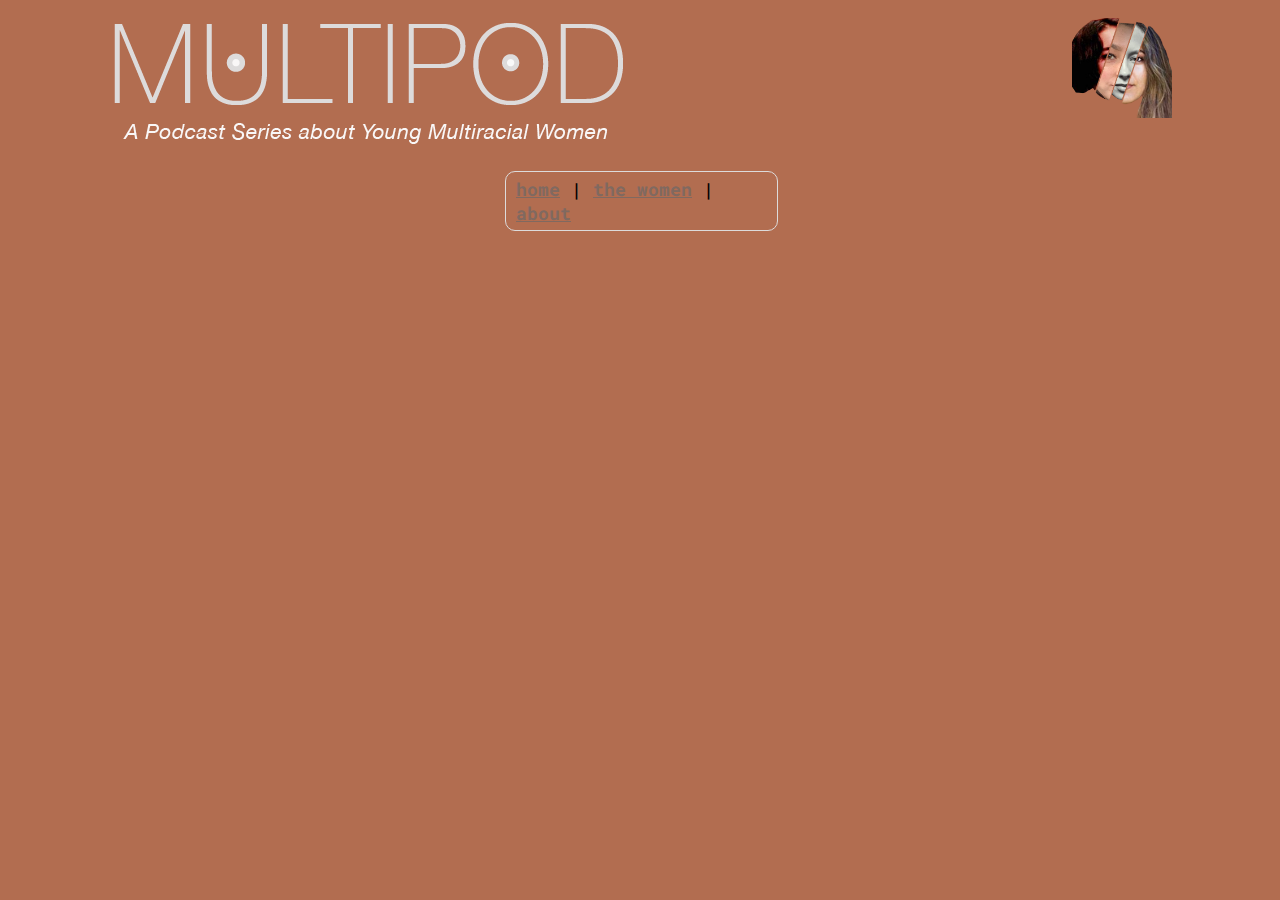
<file: index.html>
<!DOCTYPE html>
<html>
<head>
	<title>MultiPod</title>
	<meta charset="utf-8">
	<link rel="stylesheet" type="text/css" href="pod.css">
	<meta name="viewport" content="width=device-width, initial-scale=1.0">
	<link href="https://fonts.googleapis.com/css?family=Roboto+Mono" rel="stylesheet">
	<link rel="shortcut icon" type="image/png" href="images/monster.png">
</head>
<body>
	<img src="images/MultiPod.png" class="top">
	<img src="images/monster.png" alt="Amayi, Ivy, Stephanie, Sahara" class="monster">
	<div class="everything">
		<h3 id="menu"><a href="index.html">home</a> | <a href="thepod.html">the women</a> | <a href="about.html">about</a></h3>
		<iframe width="100%" height="600" scrolling="no" frameborder="no" allow="autoplay" src="https://w.soundcloud.com/player/?url=https%3A//api.soundcloud.com/tracks/616813896%3Fsecret_token%3Ds-eaWP0&color=%23f5f5ee&auto_play=false&hide_related=false&show_comments=true&show_user=true&show_reposts=false&show_teaser=true&visual=true"></iframe>
	</div>
</body>
</html>
</file>
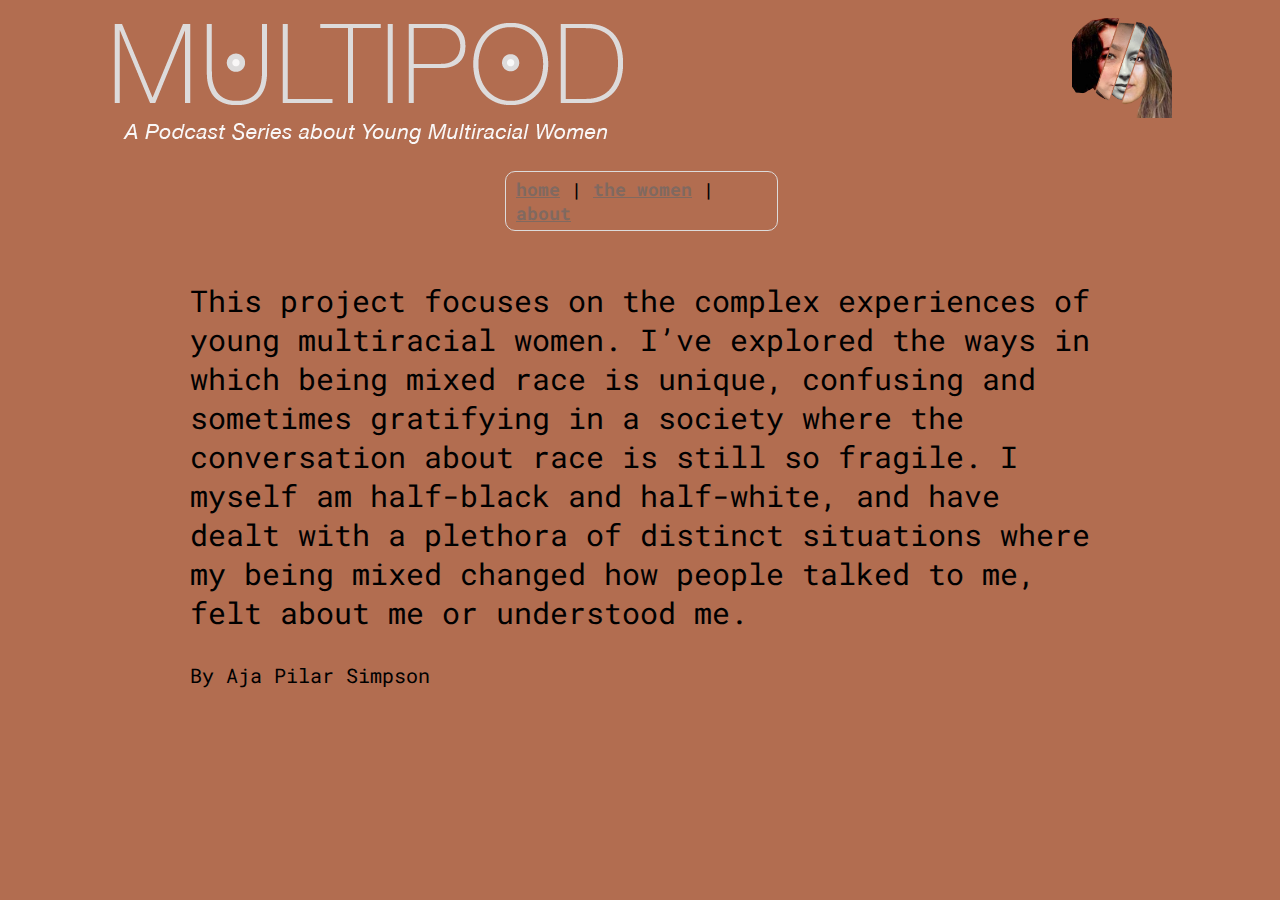
<file: about.html>
<!DOCTYPE html>
<html>
<head>
	<title>MultiPod</title>
	<meta charset="utf-8">
	<link rel="stylesheet" type="text/css" href="pod.css">
	<meta name="viewport" content="width=device-width, initial-scale=1.0">
	<link href="https://fonts.googleapis.com/css?family=Roboto+Mono" rel="stylesheet">
	<link rel="shortcut icon" type="image/png" href="images/monster.png">
</head>
<body>
	<img src="images/MultiPod.png" class="top">
	<img src="images/monster.png" alt="Amayi, Ivy, Stephanie, Sahara" class="monster">
	<div class="everything">
		<h3 id="menu"><a href="index.html">home</a> | <a href="thepod.html">the women</a> | <a href="about.html">about</a></h3>
		<p class="intro">This project focuses on the complex experiences of young multiracial women. I’ve explored the ways in which being mixed race is unique, confusing and sometimes gratifying in a society where the conversation about race is still so fragile. I myself am half-black and half-white, and have dealt with a plethora of distinct situations where my being mixed changed how people talked to me, felt about me or understood me.</p>
		<p>By Aja Pilar Simpson</p>
	</div>
	

</body>
</html>
</file>
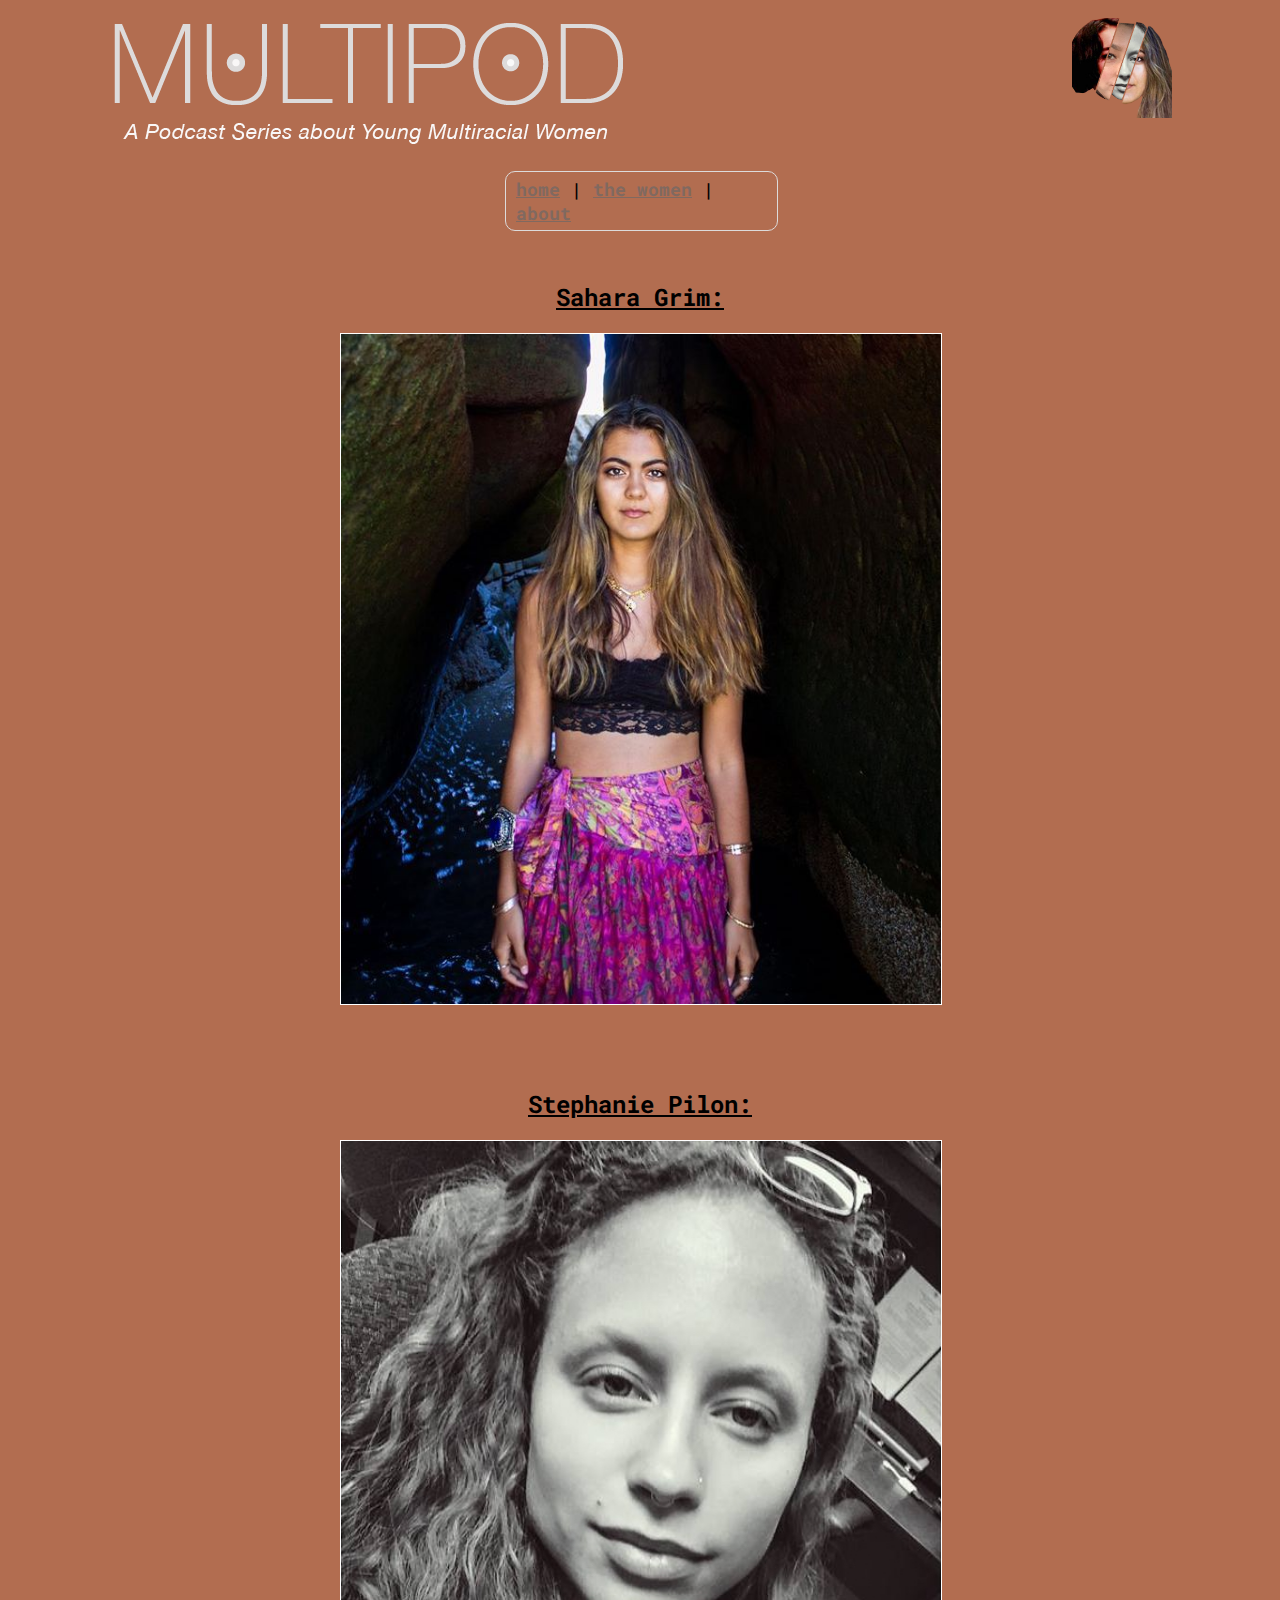
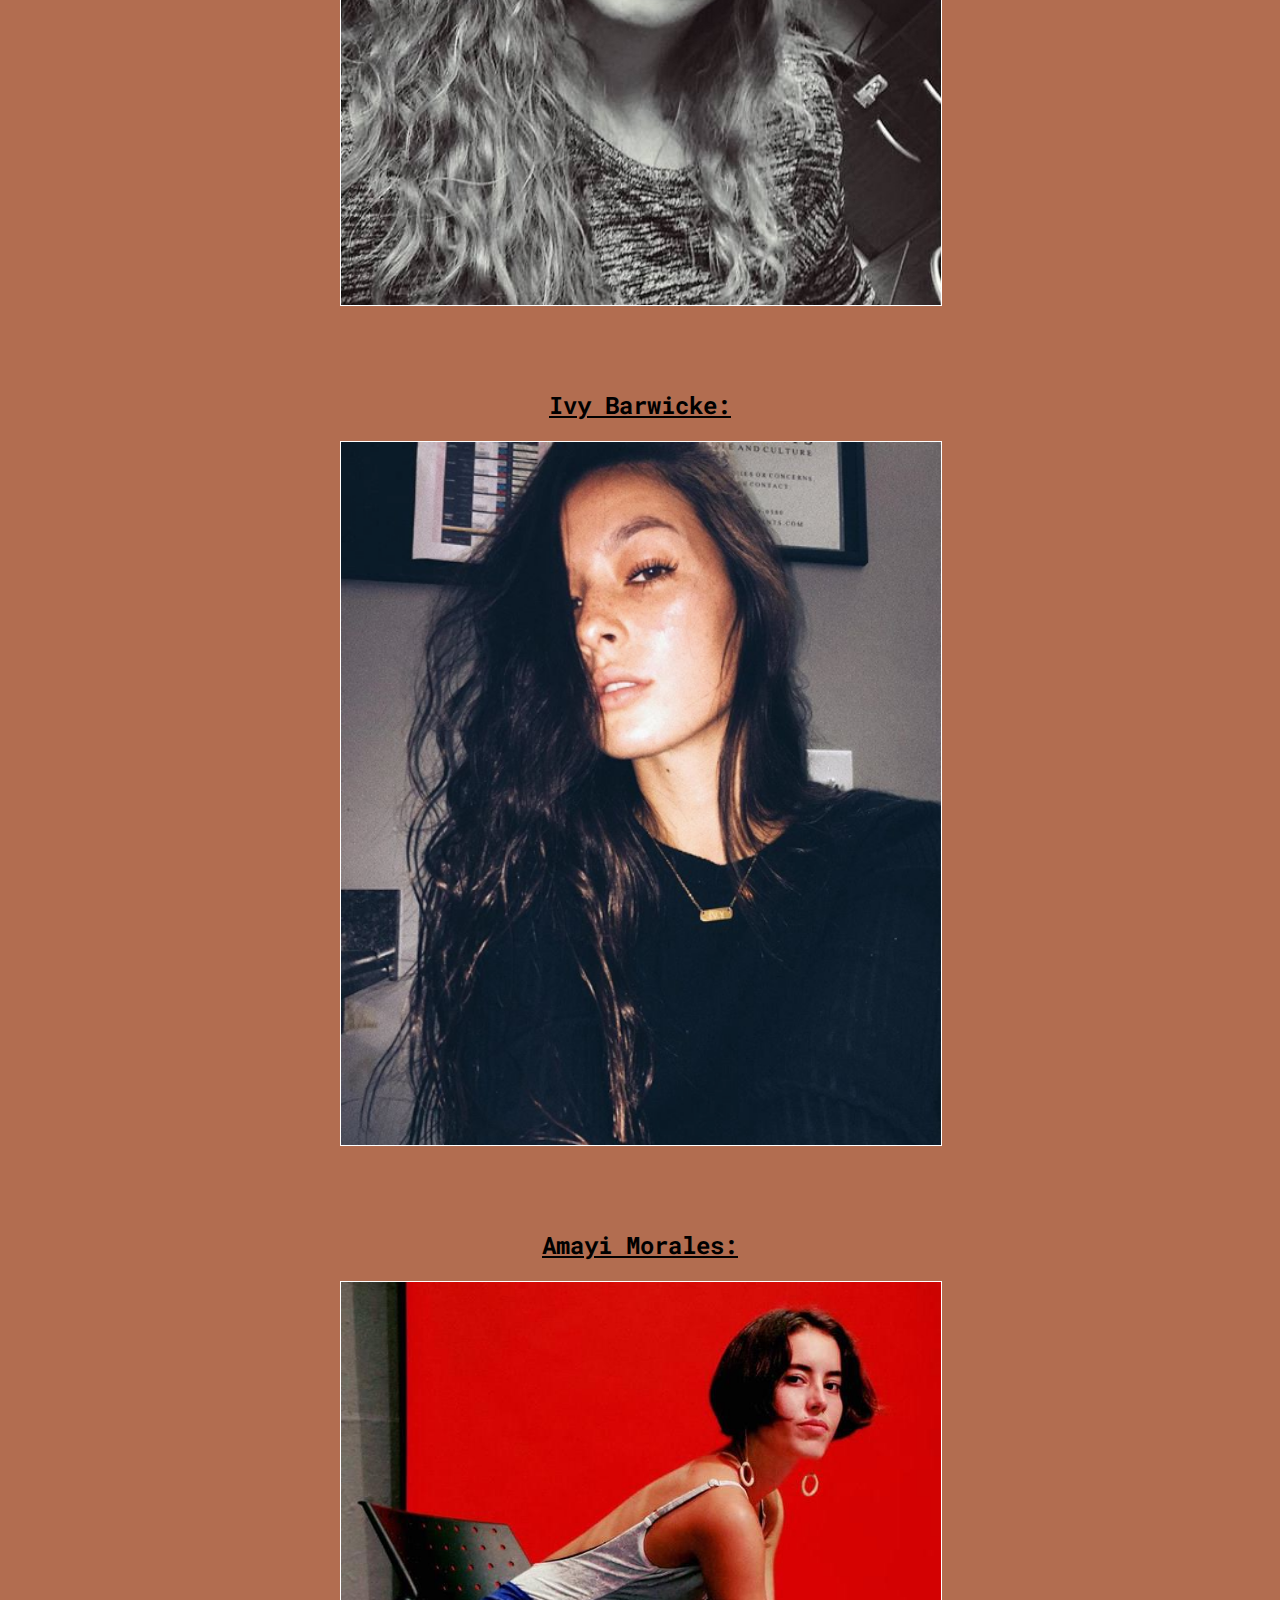
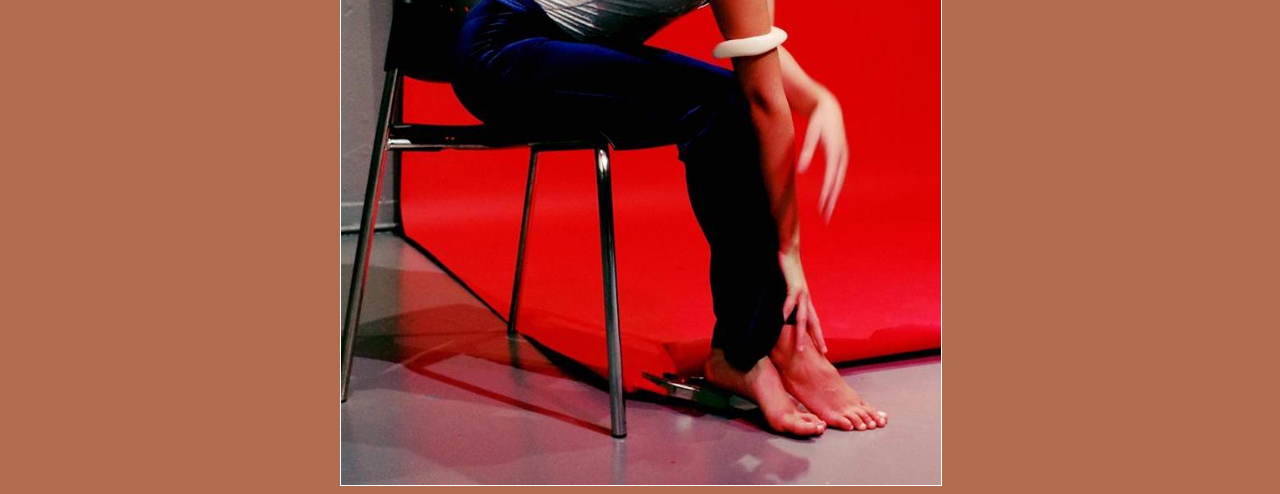
<file: thepod.html>
<!DOCTYPE html>
<html>
<head>
	<title>MultiPod: The Women</title>
	<meta charset="utf-8">
	<link rel="stylesheet" type="text/css" href="pod.css">
	<meta name="viewport" content="width=device-width, initial-scale=1.0">
	<link href="https://fonts.googleapis.com/css?family=Roboto+Mono" rel="stylesheet">
	<link rel="shortcut icon" type="image/png" href="images/monster.png">
</head>
<body>
	<img src="images/MultiPod.png" class="top">
	<img src="images/monster.png" alt="Amayi, Ivy, Stephanie, Sahara" class="monster">
	<div class="everything">
		<h3 id="menu"><a href="index.html">home</a> | <a href="thepod.html">the women</a> | <a href="about.html">about</a></h3>
<h2>Sahara Grim:</h2>
	<div id="sg">
	<img src="images/Sahara.jpg" class="Sahara">
	<div class="overlay">
		<div class="text"><p>I think people are confused when they look at me. The first thing they wanna ask is: "What are you?" ... But I overall feel like it's an advantage. In this day and age everybody's trying to stand out or be original. I'm lucky to be able to just be like "I'm just me," and that speaks for itself. I'm an alien.</p>
		</div>
	</div>
	</div>
	<br>
	<br>
	<br>
<h2>Stephanie Pilon:</h2>
	<div id="sp">
	<img src="images/Stephanie.jpg" class="stephanie">
	<div class="overlays">
		<div class="texts"><p>I identify as white because that's just how I grew up. I've always felt really disconnected from my roots. I'm proud of who I am and where I come from, but at the same time because my skin is white, and I look white, I don't realy feel like I have the right to claim that I'm black.</p> </div>
	</div>
	</div>
	<br>
	<br>
	<br>
<h2>Ivy Barwicke:</h2>
	<div id="ib">
	<img src="images/ivy.jpg" class="ivy">
	<div class="overlay2">
		<div class="text2"><p>The white kids think you're one race and the people that you're mixed with think you're too white, ya know? Which is the tale of me. I was mainly exposed to Filipino culture through the food my grandma would make me. But she wanted my dad to have a fully American life... He married my mom, who's white, so I grew up in a white household.</p></div>
	</div>
	</div>
	<br>
	<br>
	<br>
<h2>Amayi Morales:</h2>
	<div id="am">
	<img src="images/amayi.jpg" class="amayi">
	<div class="overlays2">
		<div class="texts2"><p>In a household that wasn't a very normative household I grew to appreciate different types of people and stories and where people come from especially class wise. Being half white affected how I saw my own privilege. I grew up understanding it in a different way.</p></div>
	</div>
	</div>
</div>
</body>
</html>
</file>
<file: pod.css>
html {
	background-color: #b26d50;
	font-family: 'Roboto Mono', monospace;
}

p {
	font-size: 20px;
}

h3 {
	font-size: 18px;
	padding: 5px;
	margin-left: 315px;
	margin-right: 312px;
	margin-bottom: 50px;
	border: solid 1px #dddbdb;
	border-radius: 10px;
	padding-left: 10px;
}

h2 {
	text-decoration: underline;
	text-align: center;
}

.top {
	margin-left: 100px;
}

.class {
	margin-bottom: 50px;
}

.everything {
	max-width: 900px;
	width: 100%;
	margin: 0 auto;
}

/*.Sahara, .stephanie, .ivy, .amayi {
	width: 400px;
	float: left;
	padding-right: 70px;
	padding-left: 20px;
}
*/
.intro {
	font-size: 30px;
	font-family: 'Roboto Mono', monospace;
}

.monster {
	width: 100px;
	float: right;
	margin-right: 100px;
	margin-top: 10px;
}

/*#sg {
	border: solid 1px white;
	padding-left: 40px;
	padding-right: 40px;

}

#sp {
	border: solid 1px white;
	padding-left: 40px;
	padding-right: 40px;
	margin-top: 30px;
	padding-bottom: 50px;
}

#ib {
	border: solid 1px white;
	padding-left: 40px;
	padding-right: 40px;
	margin-top: 30px;
	padding-bottom: 50px;
}

#am {
	border: solid 1px white;
	padding-left: 40px;
	padding-right: 40px;
	margin-top: 30px;
	padding-bottom: 100px;
}*/

/* LINKS */
a:link {
	color: #806960;
}

a:visited {
	color: #805644;
}

a:hover {
	color: #698a91;
}

/* Sahara */

#sg {
  position: relative;
  width: 600px;
  margin-left: 150px;
  border: solid 1px white;
}

.Sahara {
  display: block;
  width: 100%;
  height: auto;
}

.overlay {
  position: absolute;
  top: 0;
  bottom: 0;
  left: 0;
  right: 0;
  width: 100%;
  opacity: 0;
  transition: .5s ease;
  background-color: black;
}

#sg:hover .overlay {
  opacity: 1;
}

.text {
  color: #dddbdb;
  font-size: 25px;
  position: absolute;
  top: 50%;
  left: 50%;
  -webkit-transform: translate(-50%, -50%);
  -ms-transform: translate(-50%, -50%);
  transform: translate(-50%, -50%);
  text-align: center;
}

/*Stephanie*/

#sp {
  position: relative;
  width: 600px;
  margin-left: 150px;
  border: solid 1px white;
}

.stephanie {
  display: block;
  width: 100%;
  height: auto;
}

.overlays {
  position: absolute;
  top: 0;
  bottom: 0;
  left: 0;
  right: 0;
  width: 100%;
  opacity: 0;
  transition: 0.5s ease;
  background-color: black;
}

#sp:hover .overlays {
  opacity: 1;
}

.texts {
  color: #dddbdb;
  font-size: 25px;
  position: absolute;
  top: 50%;
  left: 50%;
  -webkit-transform: translate(-50%, -50%);
  -ms-transform: translate(-50%, -50%);
  transform: translate(-50%, -50%);
  text-align: center;
}

/* Ivy */

#ib {
  position: relative;
  width: 600px;
  margin-left: 150px;
  border: solid 1px white;
}

.ivy {
  display: block;
  width: 100%;
  height: auto;
}

.overlay2 {
  position: absolute;
  top: 0;
  bottom: 0;
  left: 0;
  right: 0;
  width: 100%;
  opacity: 0;
  transition: 0.5s ease;
  background-color: black;
}

#ib:hover .overlay2 {
  opacity: 1;
}

.text2 {
  color: #dddbdb;
  font-size: 25px;
  position: absolute;
  top: 50%;
  left: 50%;
  -webkit-transform: translate(-50%, -50%);
  -ms-transform: translate(-50%, -50%);
  transform: translate(-50%, -50%);
  text-align: center;
}


/* Amayi */

#am {
  position: relative;
  width: 600px;
  margin-left: 150px;
  border: solid 1px white;
}

.amayi {
  display: block;
  width: 100%;
  height: auto;
}

.overlays2 {
  position: absolute;
  top: 0;
  bottom: 0;
  left: 0;
  right: 0;
  width: 100%;
  opacity: 0;
  transition: 0.5s ease;
  background-color: black;
}

#am:hover .overlays2 {
  opacity: 1;
}

.texts2 {
  color: #dddbdb;
  font-size: 25px;
  position: absolute;
  top: 50%;
  left: 50%;
  -webkit-transform: translate(-50%, -50%);
  -ms-transform: translate(-50%, -50%);
  transform: translate(-50%, -50%);
  text-align: center;
}
</file>
